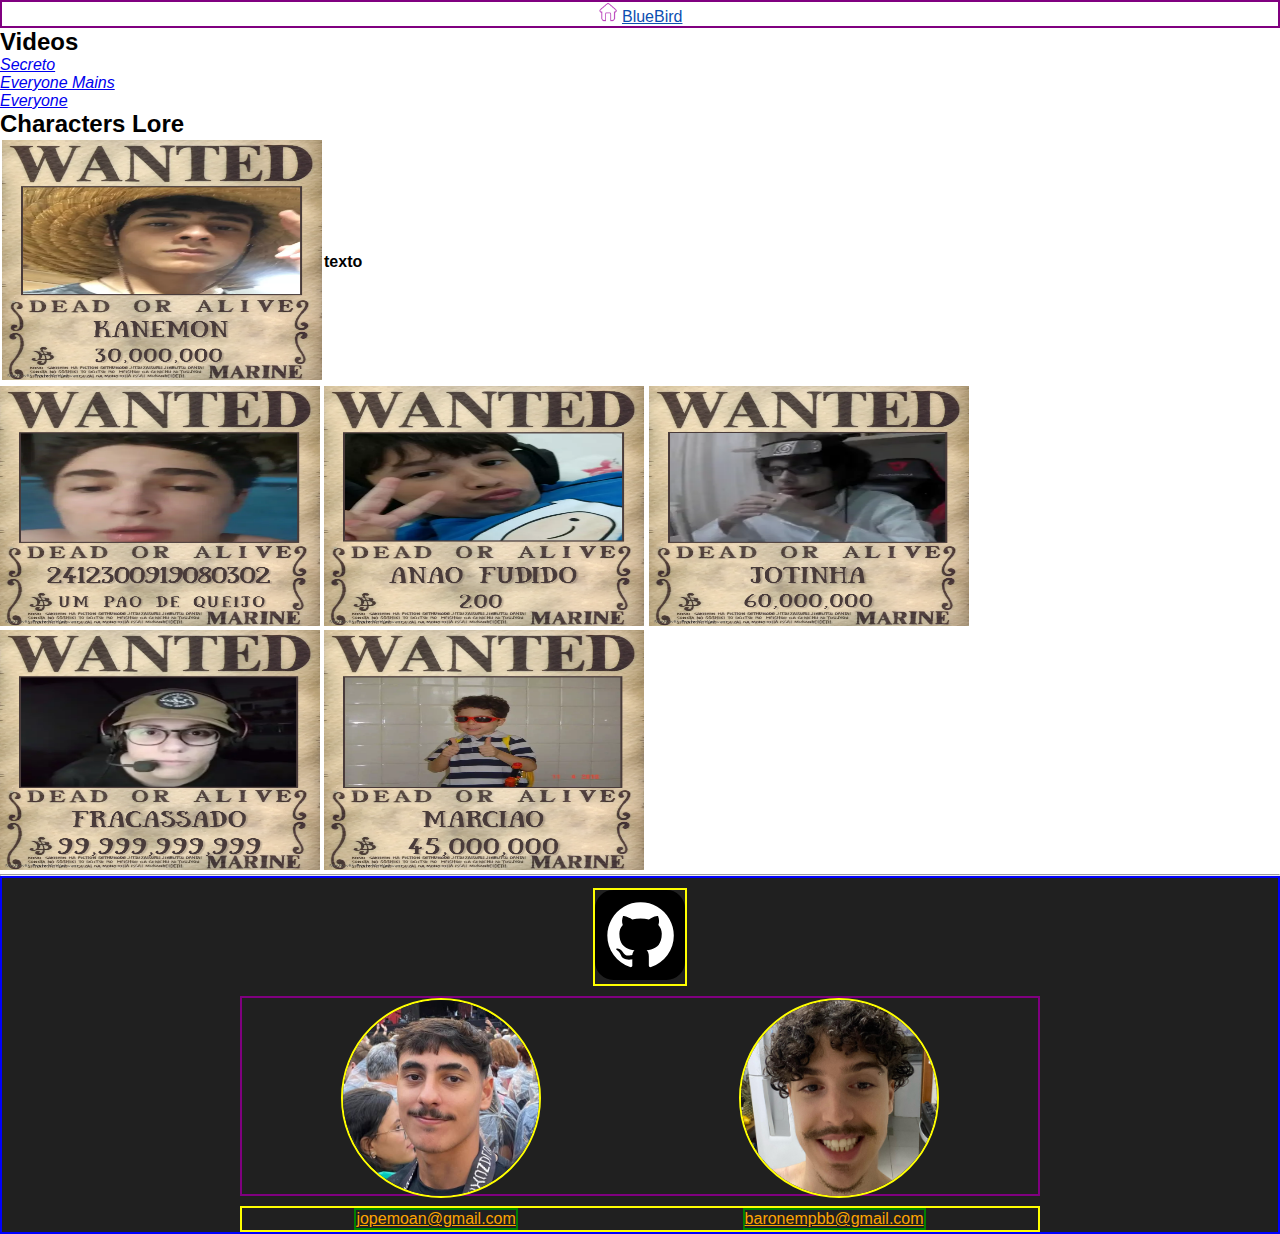
<file: index.html>
<!DOCTYPE html>
<html>
    <head>
        <meta charset="utf-8"> <!--Type of unicode used by all the websites(convert computer language to human)-->
        <meta name="viewport" contet="width=devide-width, initial-scale=1"> <!--Width enable that the website can display properly in all devices(computers, tablets, phones) and initial scale set the zoom of the website-->
        <link rel="stylesheet" href="./css/index.css">
        <title>Everyone's Site</title>
        
    </head>
    <header>
        <nav id="nav_navigationWrapper">
            <div id="div_navigationbar">
                <a  id="a_homeImage" href="index.html"><img class="img_home" src="media/home.png" alt="Home Navigation Bar Image"></a>
                <a id="a_bluebird" href="./bluebird/login.html">BlueBird</a>
            </div>
        </nav>
    </header>

    <body>
        <div id="videos">
            <h2>Videos</h2>
            <nav>
                <ul>
                    <li><a href="https://youtu.be/ypnxAZTP6ho" target="_blank"><em>Secreto</em></a></li>
                    <li><a href="media/everyone mains.mp4" target="_blank"><em>Everyone Mains</em></a></li>
                    <li><a href="https://drive.google.com/file/d/18w_DKvdcmHL00BzI2vD4IwL2mG729yWQ/view?usp=sharing" target="_blank"><em>Everyone</em></a></li>
                </ul>
            </nav>
        </div>

        <div id="lore">
            <h2>Characters Lore</h2>
            <table>
             <th><a href="./tuts.html"><img src="media/tuts.png" width="320" height="240" /></a></th>
             <th>texto</th>
            </table>
            <img class="image" src="media/mateus.png" width="320" height="240" alt="Cartaz meme procurado One Piece Mateus" />
            <img class="image" src="media/tuco.png" width="320" height="240" alt="Cartaz meme procurado One Piece Tuco" />
            <img class="image" src="media/jota.png" width="320" height="240" alt="Cartaz meme procurado One Piece Jota" />
            <img class="image" src="media/henrique.png" width="320" height="240" alt="Cartaz meme procurado One Piece Henrique" />
            <img class="image" src="media/marcio.png" width="320" height="240" alt="Cartaz meme procurado One Piece Marcio" />
            <!--<img src="" width="320" height="240" /> -->
            <hr> <!--Horizontal Line-->
            <!--Can try images proportions with "http://via.placeholder.com/widthxheight" -->
        </div>
    </body>

    <footer>
        
        <div id="div_ContainerGithubIcon">
            <img id="img_GithubIcon" src="./media/github-svgrepo-com.svg" alt="Imagem de Perfil do João">
            <!-- <img id="img_ArrowPointingDown" src="./media/giphy-arrow-pointing-down.gif"> -->
        </div>

        <div id="div_ContainerGithubInformationWrapper">
            <a href="https://github.com/JoaoAntunes7" target="_blank">
                <div class="div_ContainerIcons" id="div_ContainerJohn">
                    <img id="img_JohnsIcon" src="./media/joao-icon-1.jpg"> 
                </div>
            </a>

            <a href="https://github.com/baronemarbles" target="_blank">
                <div class="div_ContainerIcons" id="div_ContainerMarcio">
                    <img id="img_MarciosIcon" src="./media/2.jpg" alt="Imagem de perfil do Marcio">
                </div>
            </a>
        </div>
        
        <div id="span_ContainerContactMail"><a class="a_Mailto" id="a_MailtoJohn" href="mailto:jopemoan@gmail.com">jopemoan@gmail.com</a><a class="a_Mailto" id="a_MailtoMarcio" href="mailto:baronempbb@gmail.com">baronempbb@gmail.com</a></div>
    </footer>
    

</html>
</file>
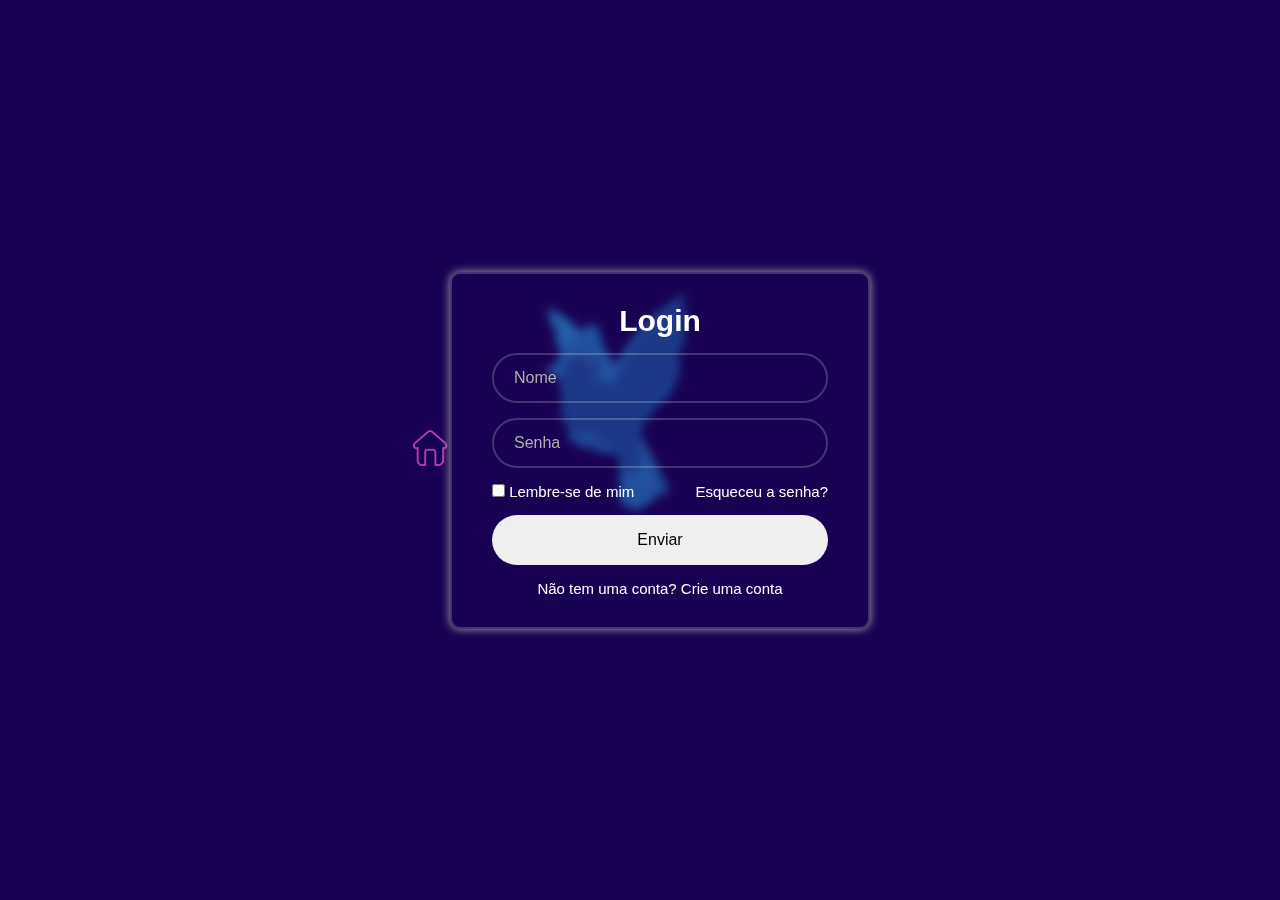
<file: bluebirdLogin.html>
<!DOCTYPE html>
<html>
    <head>
        <meta charset="utf-8"> <!--Type of unicode used by all the websites(convert computer language to human)-->
        <meta name="viewport" contet="width=devide-width, initial-scale=1"> <!--Width enable that the website can display properly in all devices(computers, tablets, phones) and initial scale set the zoom of the website-->
        <link rel="stylesheet" href="./css/login.css">
        <title>BlueBird</title>
    </head>
    
    
    <header>
        <nav id="nav_navigationWrapper">
            <div id="div_navigationbar">
                <a href="index.html"><img class="img_home" src="media/home.png" alt="Home Navigation Bar Image"></a>
            </div>
        </nav>
    </header>

    <body>
        <form class="form_loginWrapper" action="./bluebirdHome.html" method="POST">
            <h1>Login</h1>
       
            <section class="sec_input-box">
                <input type="text" pattern="[a-zA-Z]{4,15}" placeholder="Nome" required> <!--Name without numbers or especial characters and range between 4 to 15 characters-->
            </section>
         
            <section class="sec_input-box">
                <input type="password" minlength="8" maxlength="15" placeholder="Senha" required> <!--Password range: 8-15-->
            </section>  
            <section class="sec_remember-me">
                <label><input type="checkbox"> Lembre-se de mim</label>
                <a class="a_link" href="./bluebirdPasswordForgot.html">Esqueceu a senha?</a>
            </section>
     
            <section class="sec_submitButton">
                <input type="submit" value="Enviar">
            </section>

            <section class="sec_register">
                <p>Não tem uma conta? <a class="a_link" href="./bluebirdRegister.html">Crie uma conta</a></p>
            </section>
        </form>
    </body>


</html>
</file>
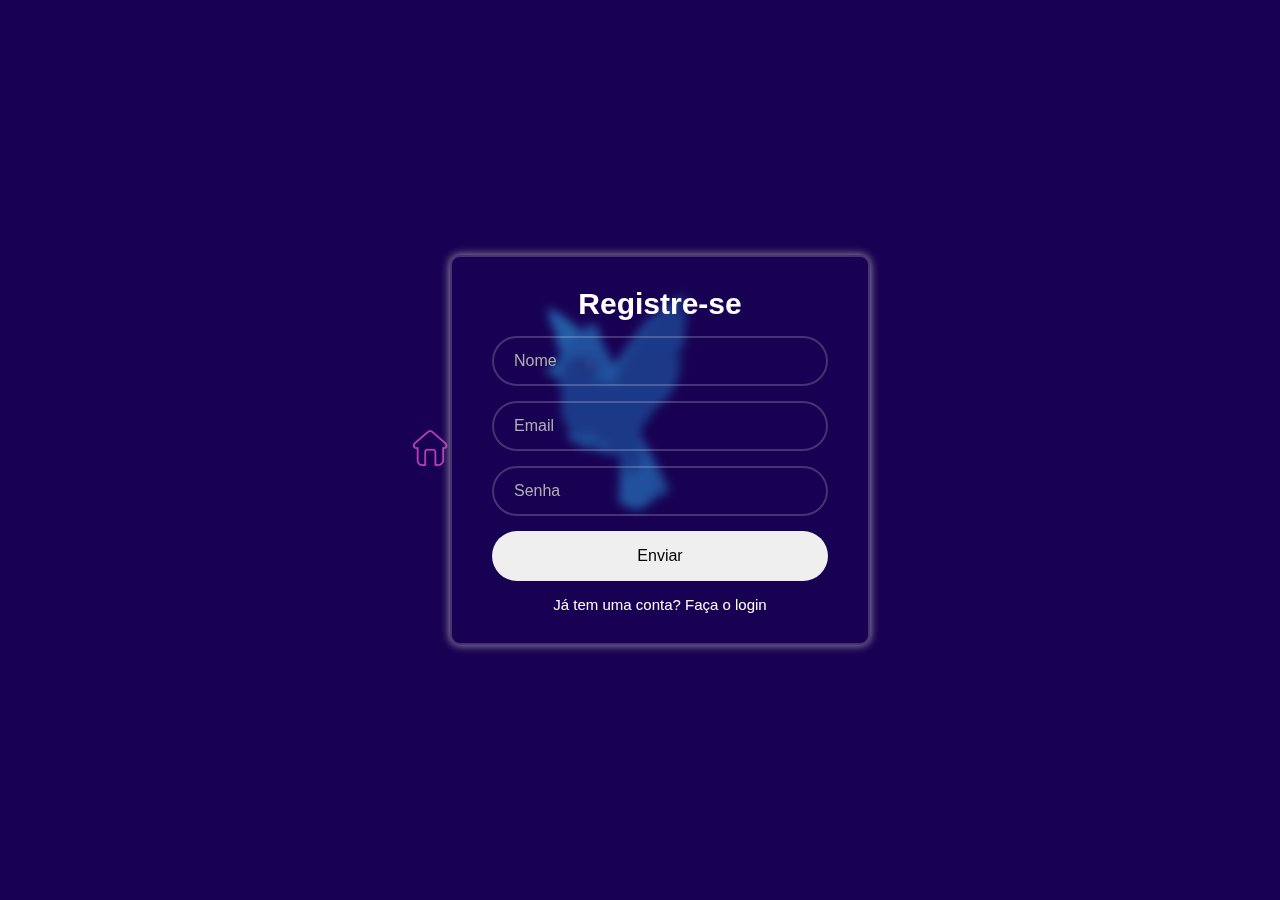
<file: bluebirdRegister.html>
<!DOCTYPE html>
<html>
    <head>
        <meta charset="utf-8"> <!--Type of unicode used by all the websites(convert computer language to human)-->
        <meta name="viewport" contet="width=devide-width, initial-scale=1"> <!--Width enable that the website can display properly in all devices(computers, tablets, phones) and initial scale set the zoom of the website-->
        <link rel="stylesheet" href="./css/login.css">
        <title>BlueBird</title>
    </head>
    
    
    <header>
        <nav id="nav_navigationWrapper">
            <div id="div_navigationbar">
                <a href="index.html"><img class="img_home" src="media/home.png" alt="Home Navigation Bar Image"></a>
            </div>
        </nav>
    </header>

    <body>
        <form class="form_loginWrapper" action="./bluebirdAccountCreated.html" method="POST">
            <h1>Registre-se</h1>
       
            <section class="sec_input-box">
                <input type="text" pattern="[a-zA-Z]{4,15}" placeholder="Nome" required> <!--Name without numbers or especial characters and range between 4 to 15 characters-->
            </section>

            <section class="sec_input-box">
                <input type="text" minlength="13" maxlength="25" placeholder="Email" required> <!--Email--> 
            </section>
         
            <section class="sec_input-box">
                <input type="password" minlength="8" maxlength="15" placeholder="Senha" required> <!--Password range: 8-15-->
            </section>  
            
            <section class="sec_submitButton">
                <input type="submit" value="Enviar">
            </section>

            <section class="sec_register">
                <p>Já tem uma conta? <a class="a_link" href="./bluebirdLogin.html">Faça o login</a></p>
            </section>
        </form>
    </body>


</html>
</file>
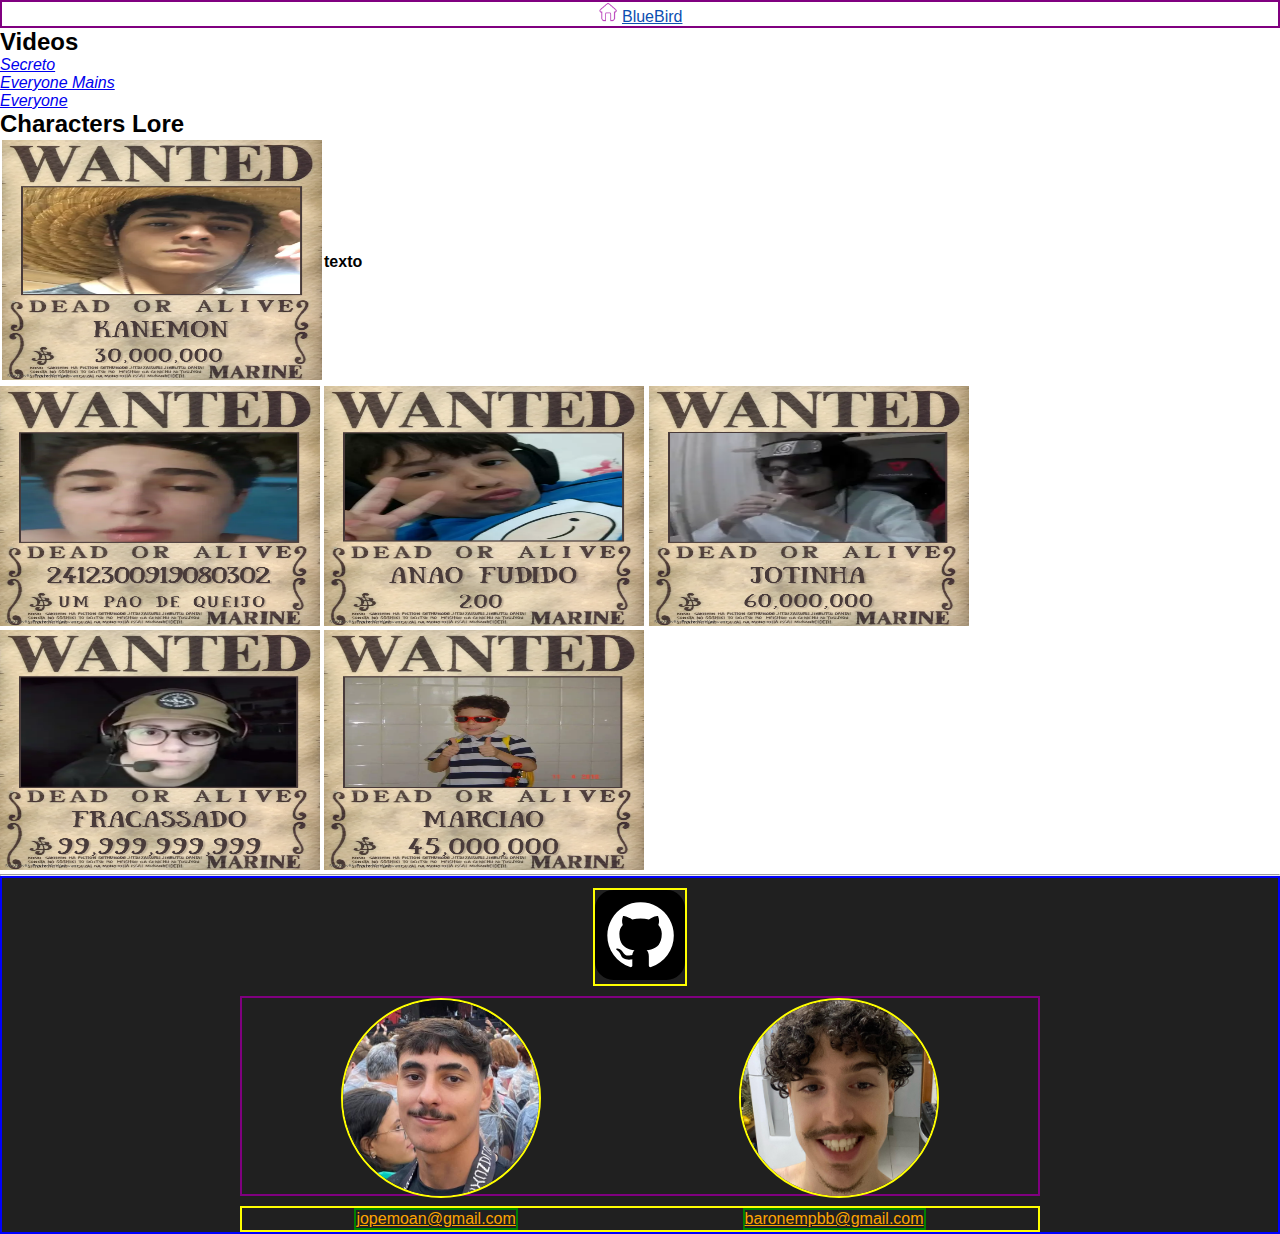
<file: home.html>
<!DOCTYPE html>
<html>
    <head>
        <meta charset="utf-8"> <!--Type of unicode used by all the websites(convert computer language to human)-->
        <meta name="viewport" contet="width=devide-width, initial-scale=1"> <!--Width enable that the website can display properly in all devices(computers, tablets, phones) and initial scale set the zoom of the website-->
        <link rel="stylesheet" href="./css/index.css">
        <title>Everyone's Site</title>
        
    </head>
    <header>
        <nav id="nav_navigationWrapper">
            <div id="div_navigationbar">
                <a  id="a_homeImage" href="home.html"><img class="img_home" src="media/home.png" alt="Home Navigation Bar Image"></a>
                <a id="a_bluebird" href="./bluebird/login.html">BlueBird</a>
            </div>
        </nav>
    </header>

    <body>
        <div id="videos">
            <h2>Videos</h2>
            <nav>
                <ul>
                    <li><a href="https://youtu.be/ypnxAZTP6ho" target="_blank"><em>Secreto</em></a></li>
                    <li><a href="media/everyone mains.mp4" target="_blank"><em>Everyone Mains</em></a></li>
                    <li><a href="https://drive.google.com/file/d/18w_DKvdcmHL00BzI2vD4IwL2mG729yWQ/view?usp=sharing" target="_blank"><em>Everyone</em></a></li>
                </ul>
            </nav>
        </div>

        <div id="lore">
            <h2>Characters Lore</h2>
            <table>
             <th><a href="./tuts.html"><img src="media/tuts.png" width="320" height="240" /></a></th>
             <th>texto</th>
            </table>
            <img class="image" src="media/mateus.png" width="320" height="240" alt="Cartaz meme procurado One Piece Mateus" />
            <img class="image" src="media/tuco.png" width="320" height="240" alt="Cartaz meme procurado One Piece Tuco" />
            <img class="image" src="media/jota.png" width="320" height="240" alt="Cartaz meme procurado One Piece Jota" />
            <img class="image" src="media/henrique.png" width="320" height="240" alt="Cartaz meme procurado One Piece Henrique" />
            <img class="image" src="media/marcio.png" width="320" height="240" alt="Cartaz meme procurado One Piece Marcio" />
            <!--<img src="" width="320" height="240" /> -->
            <hr> <!--Horizontal Line-->
            <!--Can try images proportions with "http://via.placeholder.com/widthxheight" -->
        </div>
    </body>

    <footer>
        
        <div id="div_ContainerGithubIcon">
            <img id="img_GithubIcon" src="./media/github-svgrepo-com.svg" alt="Imagem de Perfil do João">
            <!-- <img id="img_ArrowPointingDown" src="./media/giphy-arrow-pointing-down.gif"> -->
        </div>

        <div id="div_ContainerGithubInformationWrapper">
            <a href="https://github.com/JoaoAntunes7" target="_blank">
                <div class="div_ContainerIcons" id="div_ContainerJohn">
                    <img id="img_JohnsIcon" src="./media/joao-icon-1.jpg"> 
                </div>
            </a>

            <a href="https://github.com/baronemarbles" target="_blank">
                <div class="div_ContainerIcons" id="div_ContainerMarcio">
                    <img id="img_MarciosIcon" src="./media/2.jpg" alt="Imagem de perfil do Marcio">
                </div>
            </a>
        </div>
        
        <div id="span_ContainerContactMail"><a class="a_Mailto" id="a_MailtoJohn" href="mailto:jopemoan@gmail.com">jopemoan@gmail.com</a><a class="a_Mailto" id="a_MailtoMarcio" href="mailto:baronempbb@gmail.com">baronempbb@gmail.com</a></div>
    </footer>
    

</html>
</file>
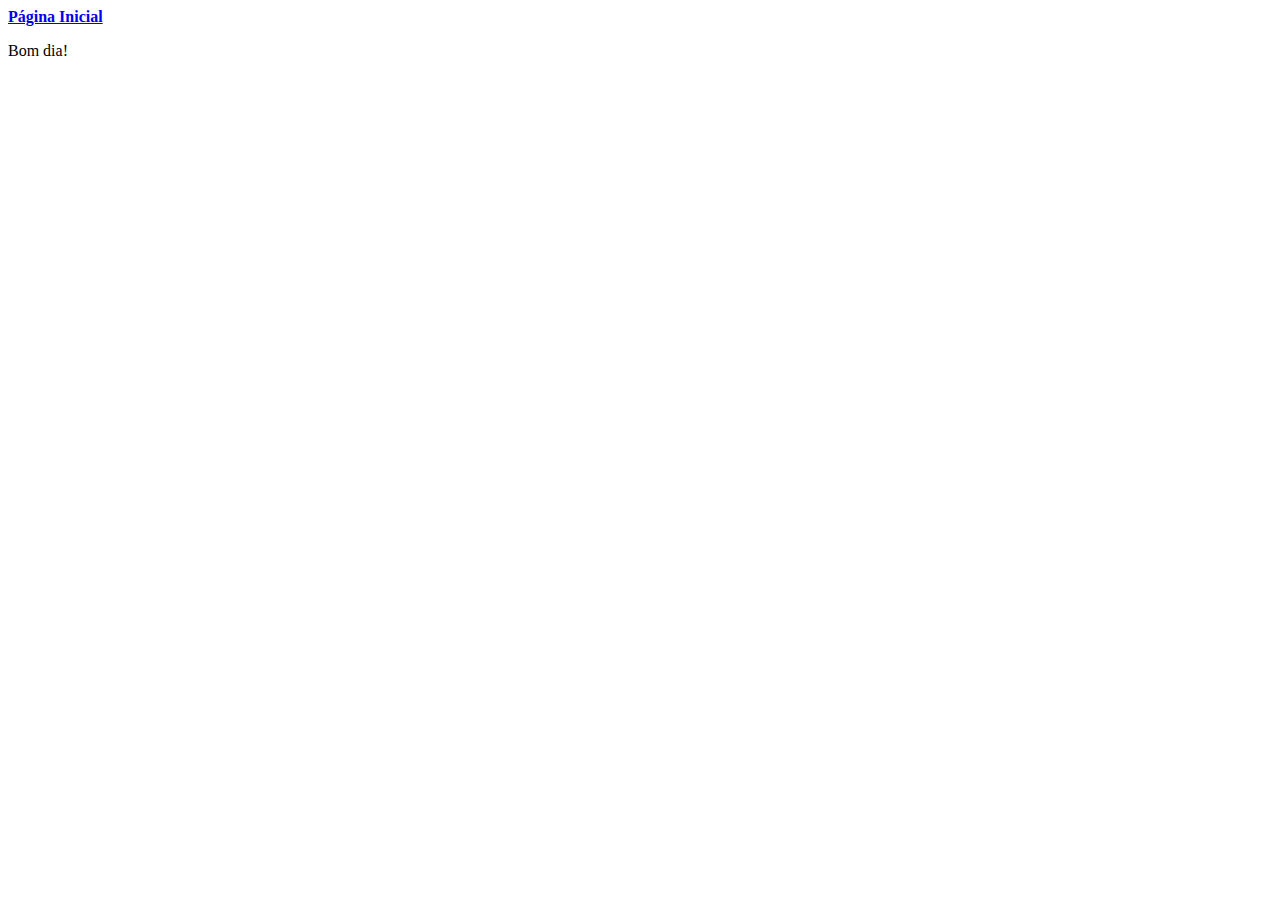
<file: tuts.html>
<!DOCTYPE html>
<html>
    <head>
        <meta charset="utf-8"> <!--Type of unicode used by all the websites(convert computer language to human)-->
        <meta name="viewport" contet="width=devide-width, initial-scale=1"> <!--Width enable that the website can display properly in all devices(computers, tablets, phones) and initial scale set the zoom of the website-->
        <title>Tuts Lore</title>
    </head>
    <body>
        <nav>
            <a href="./index.html"><strong>Página Inicial</strong></a> 
        </nav>
        <p>Bom dia!</p>
    </body>

</html>
</file>
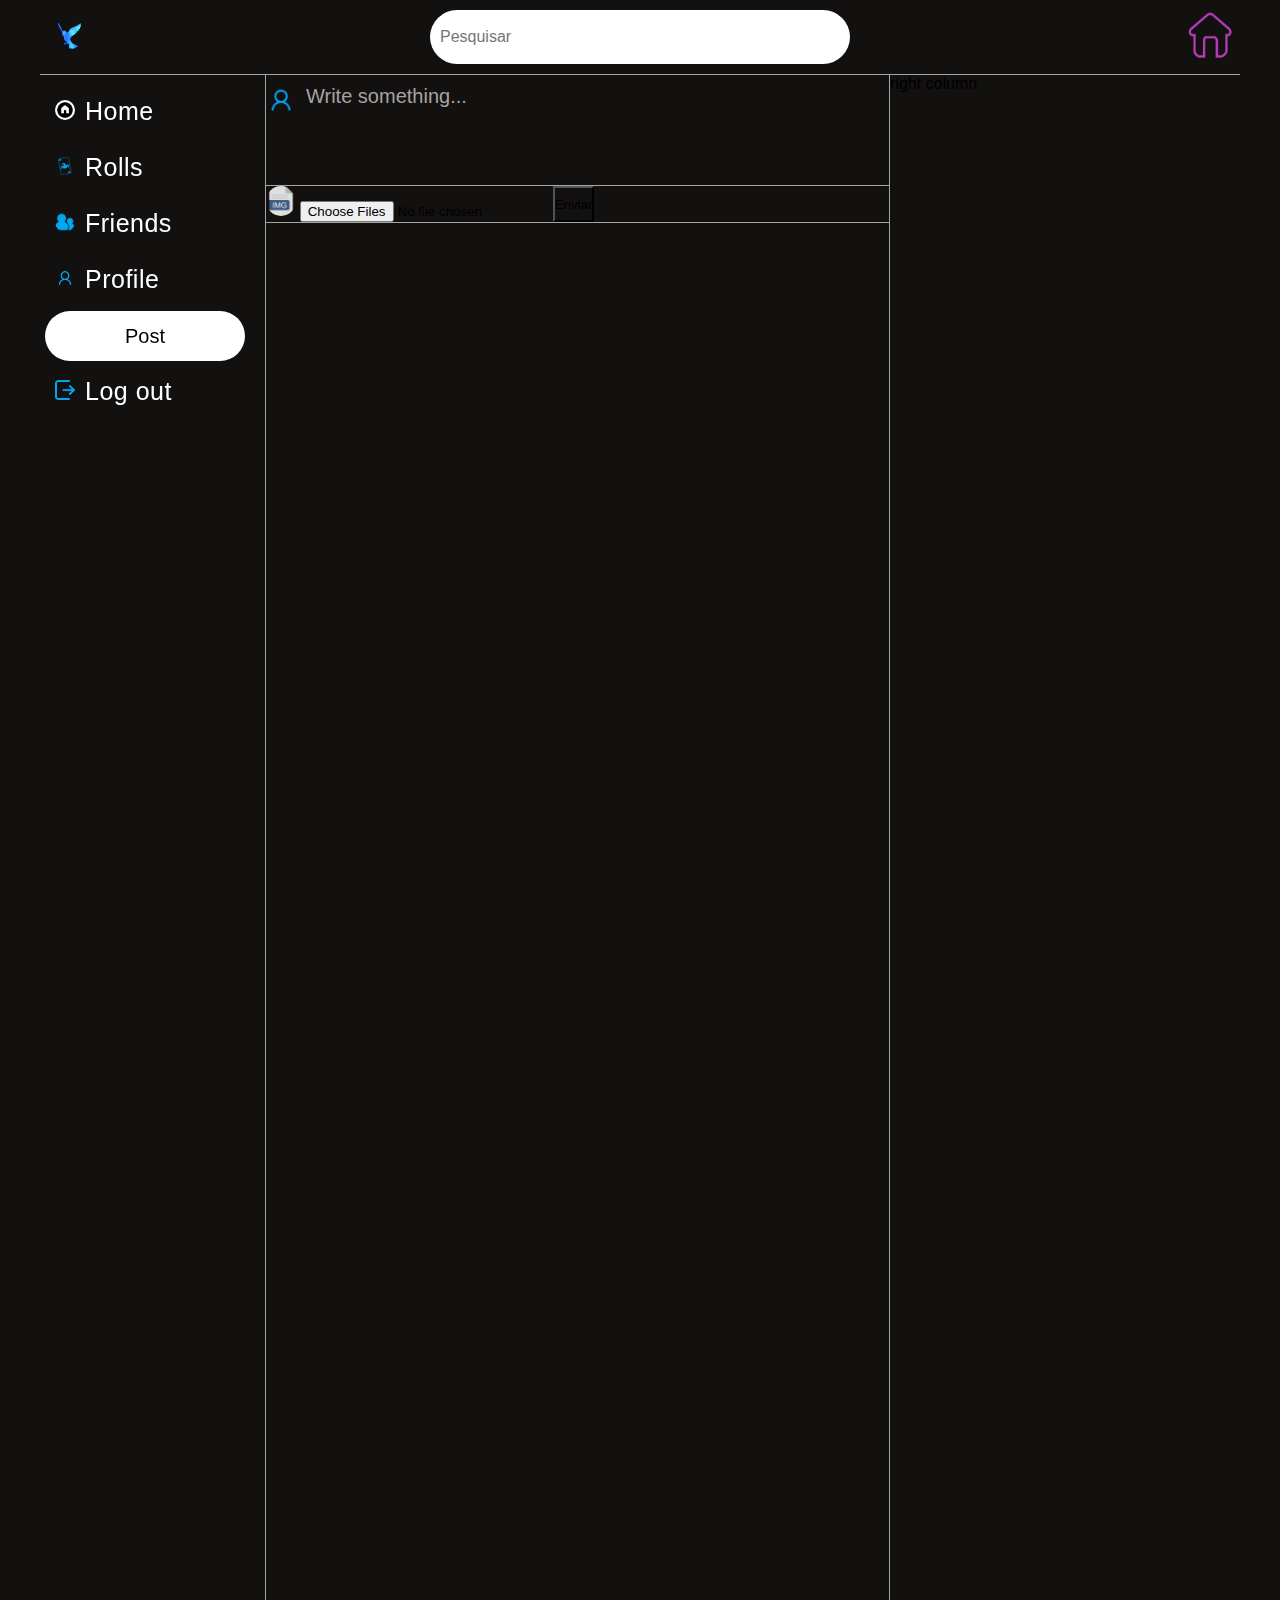
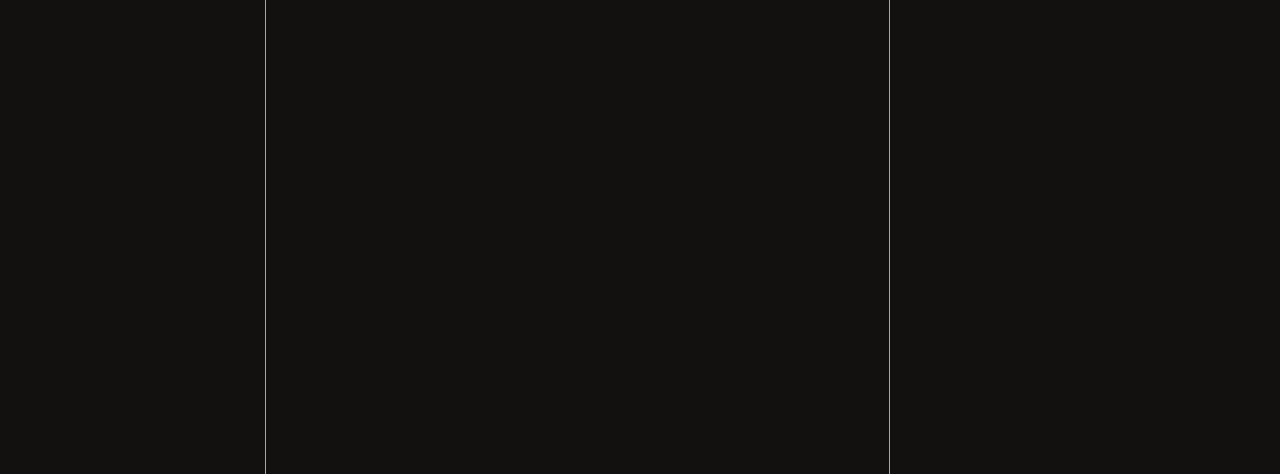
<file: bluebird/home.html>
<!DOCTYPE html>
<html>
    <head>
        <meta charset="utf-8"> <!--Type of unicode used by all the websites(convert computer language to human)-->
        <meta name="viewport" contet="width=devide-width, initial-scale=1"> <!--Width enable that the website can display properly in all devices(computers, tablets, phones) and initial scale set the zoom of the website-->
        <link rel="stylesheet" href="../css/home.css">
        <title>BlueBird - Home</title>
    </head>

    <header>
        <nav id="nav_navigationWrapper">
            <a href="./home.html"><img id="img_bluebirdLogo" src="../media/bluebird-home-logo2.png" alt="BlueBird Logo"></a>
            <div id="div_searchbarWrapper">
                <input type="text" placeholder="Pesquisar">
            </div>
            <a href="../index.html"><img class="img_notRounded" id="img_home" src="../media/home.png" alt="Home Navigation Bar Image"></a>
        </nav>
    </header>

    <body>
        <div id="div_mainWrapper">
            <ul class="ul_verticalbarWrapper"> <!--Vertical bar options-->
                <li><a class="a_verticalbarLink a_verticalbarOnpage" href="./home.html"><img class="img_verticalbarImages" src="../media/bluebird-home-logo.png" alt="BlueBird Home Logo Image"> Home</a></li> 
                <li><a class="a_verticalbarLink" href="./rolls.html"><img class="img_verticalbarImages" src="../media/cards-logo2.png" alt="Rolls Logo Image"> Rolls</a></li> 
                <li><a class="a_verticalbarLink" href="./friends.html"><img class="img_verticalbarImages" src="../media/friends2.png" alt="Friends Logo Image"> Friends</a></li>
                <li><a class="a_verticalbarLink" href="./profile.html"><img class="img_verticalbarImages" src="../media/user2.png" alt="User Profile Image"> Profile</a></li>
                <li><button>Post</button></li> <!--Pops up a textarea on the screen-->
                <li><a class="a_verticalbarLink" href="./login.html"><img class="img_verticalbarImages img_notRounded" src="../media/log-out-logo2.png" alt="User Profile Image"> Log out</a></li>
            </ul>

            <form class="form_textbox" action="" method="GET"> <!--Share a textbox in home page-->
                <div id="div_textarea">
                    <img class="img_textareaUserImage" src="../media/user2.png" alt="User Profile Image">
                    <textarea placeholder="Write something..."></textarea>
                </div>  
                <ul class="ul_horizontalbarWrapper">
                    <button id="btn_imgUpload">
                        <label for="input_imgUpload"><img class="img_textareaUserImage" src="../media/image-logo.png"></label>
                        <input id="input_imgUpload" accept="image/jpeg,image/png,image/webp,image/gif,video/mp4,video/quicktime" multiple type="file">
                    </button>
                    <button>Enviar</button>
                </ul>
            </form>

            <div class="div_rightColumn">
                <p>right column</p>
            </div>
        </div>
    </body>

    



</html>
</file>
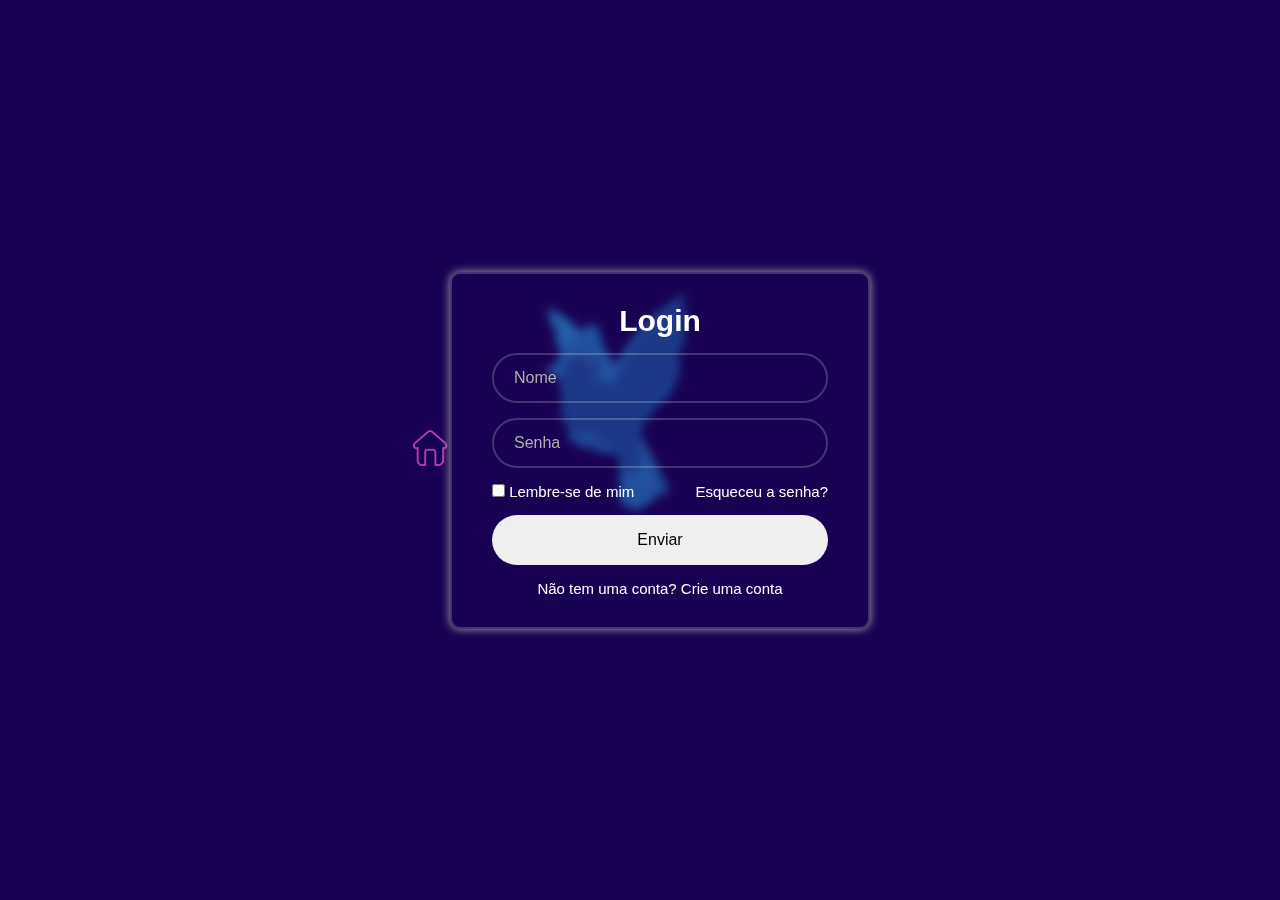
<file: bluebird/login.html>
<!DOCTYPE html>
<html>
    <head>
        <meta charset="utf-8"> <!--Type of unicode used by all the websites(convert computer language to human)-->
        <meta name="viewport" contet="width=devide-width, initial-scale=1"> <!--Width enable that the website can display properly in all devices(computers, tablets, phones) and initial scale set the zoom of the website-->
        <link rel="stylesheet" href="../css/login.css">
        <title>BlueBird - Login</title>
    </head>
    
    
    <header>
        <nav id="nav_navigationWrapper">
            <div id="div_navigationbar">
                <a href="../index.html"><img class="img_home" src="../media/home.png" alt="Home Navigation Bar Image"></a>
            </div>
        </nav>
    </header>

    <body>
        <form class="form_loginWrapper" action="./home.html" method="POST">
            <h1>Login</h1>
       
            <section class="sec_input-box">
                <input type="text" pattern="[a-zA-Z]{4,15}" placeholder="Nome" required> <!--Name without numbers or especial characters and range between 4 to 15 characters-->
            </section>
         
            <section class="sec_input-box">
                <input type="password" minlength="8" maxlength="15" placeholder="Senha" required> <!--Password range: 8-15-->
            </section>  
            <section class="sec_remember-me">
                <label><input type="checkbox"> Lembre-se de mim</label>
                <a class="a_link" href="./password.html">Esqueceu a senha?</a>
            </section>
     
            <section class="sec_submitButton">
                <input type="submit" value="Enviar">
            </section>

            <section class="sec_register">
                <p>Não tem uma conta? <a class="a_link" href="./register.html">Crie uma conta</a></p>
            </section>
        </form>
    </body>


</html>
</file>
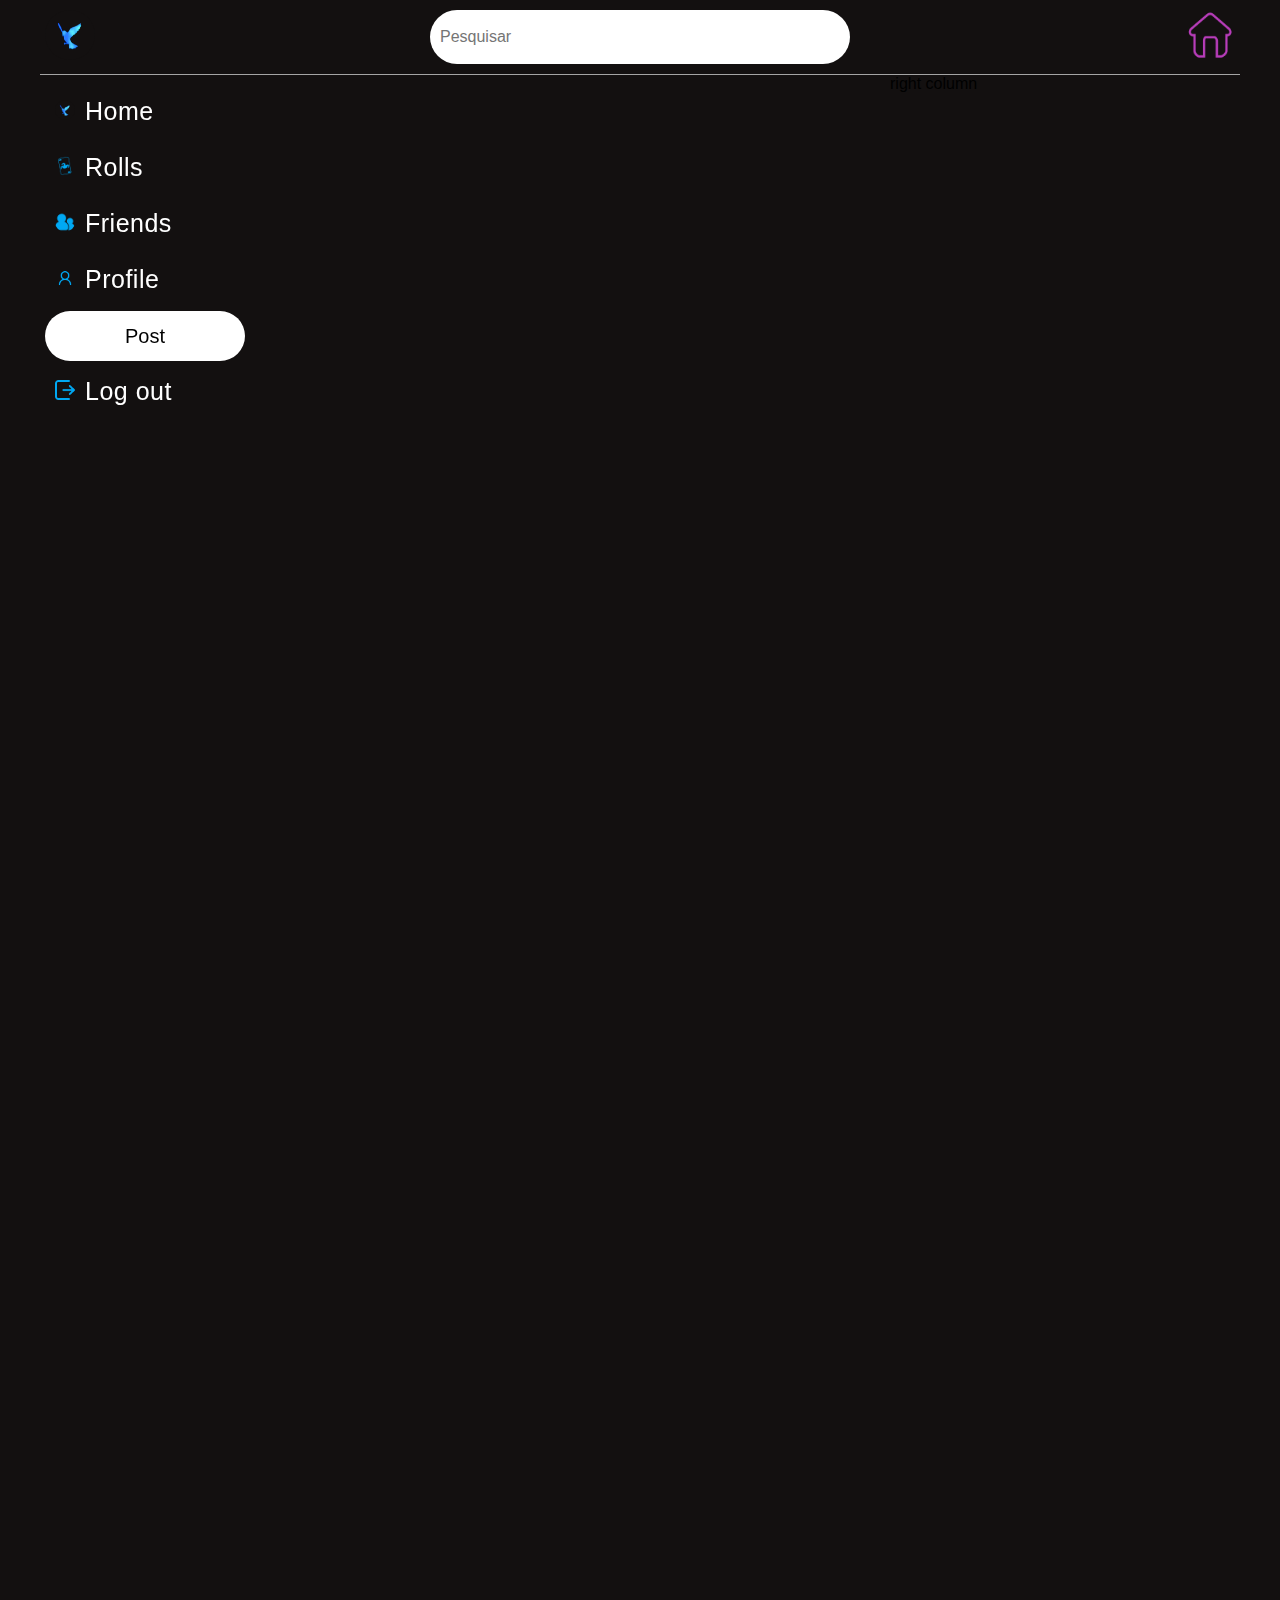
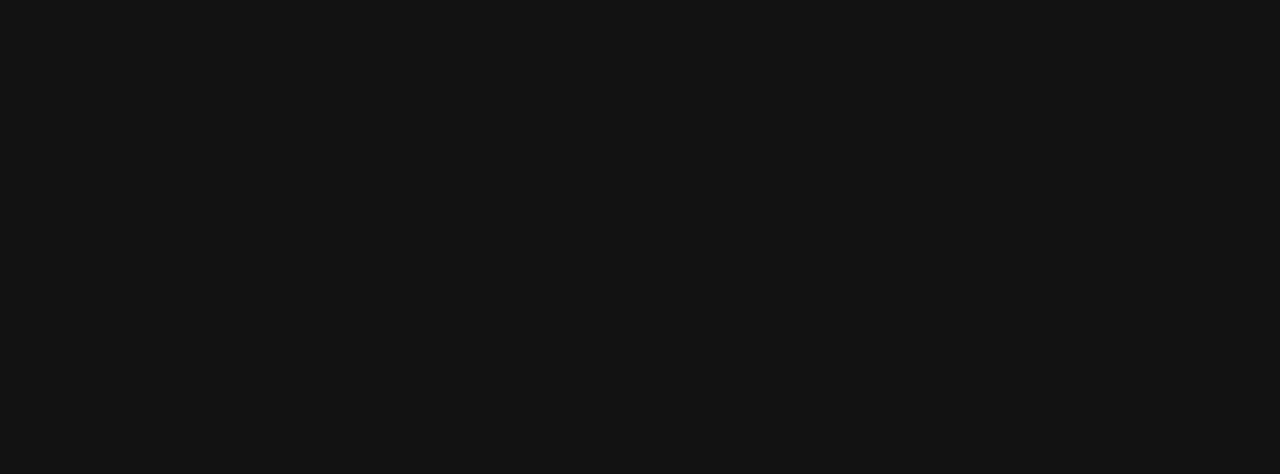
<file: bluebird/profile.html>
<!DOCTYPE html>
<html>
    <head>
        <meta charset="utf-8"> <!--Type of unicode used by all the websites(convert computer language to human)-->
        <meta name="viewport" contet="width=devide-width, initial-scale=1"> <!--Width enable that the website can display properly in all devices(computers, tablets, phones) and initial scale set the zoom of the website-->
        <link rel="stylesheet" href="../css/home.css">
        <title>BlueBird - Home</title>
    </head>

    <header>
        <nav id="nav_navigationWrapper">
            <a href="./home.html"><img id="img_bluebirdLogo" src="../media/bluebird-home-logo2.png" alt="BlueBird Logo"></a>
            <div id="div_searchbarWrapper">
                <input type="text" placeholder="Pesquisar">
            </div>
            <a href="../index.html"><img class="img_notRounded" id="img_home" src="../media/home.png" alt="Home Navigation Bar Image"></a>
        </nav>
    </header>

    <body>
        <div id="div_mainWrapper">
            <ul class="ul_verticalbarWrapper"> <!--Vertical bar options-->
                <li><a class="a_verticalbarLink" href="./home.html"><img class="img_verticalbarImages" src="../media/bluebird-home-logo2.png" alt="BlueBird Home Logo Image"> Home</a></li> 
                <li><a class="a_verticalbarLink" href="#"><img class="img_verticalbarImages" src="../media/cards-logo2.png" alt="Rolls Logo Image"> Rolls</a></li> 
                <li><a class="a_verticalbarLink" href="#"><img class="img_verticalbarImages" src="../media/friends2.png" alt="Friends Logo Image"> Friends</a></li>
                <li><a class="a_verticalbarLink a_verticalbarOnpage" href="./profile.html"><img class="img_verticalbarImages" src="../media/user2.png" alt="User Profile Image"> Profile</a></li>
                <li><button>Post</button></li> <!--Pops up a textarea on the screen-->
                <li><a class="a_verticalbarLink" href="./login.html"><img class="img_verticalbarImages img_notRounded" src="../media/log-out-logo2.png" alt="User Profile Image"> Log out</a></li>
            </ul>

            <div class="div_rightColumn">
                <p>right column</p>
            </div>
        </div>
    </body>

    



</html>
</file>
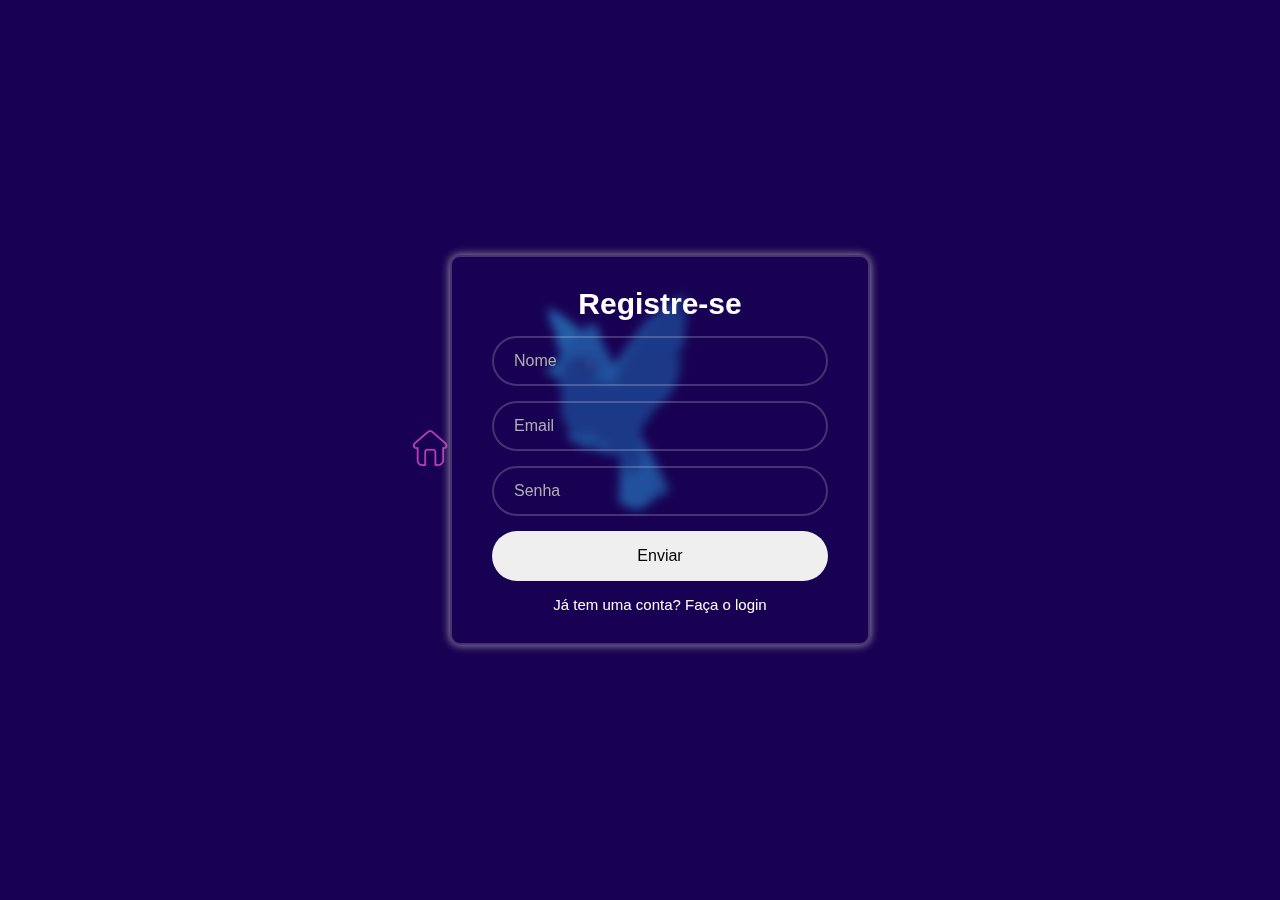
<file: bluebird/register.html>
<!DOCTYPE html>
<html>
    <head>
        <meta charset="utf-8"> <!--Type of unicode used by all the websites(convert computer language to human)-->
        <meta name="viewport" contet="width=devide-width, initial-scale=1"> <!--Width enable that the website can display properly in all devices(computers, tablets, phones) and initial scale set the zoom of the website-->
        <link rel="stylesheet" href="../css/login.css">
        <title>BlueBird</title>
    </head>
    
    
    <header>
        <nav id="nav_navigationWrapper">
            <div id="div_navigationbar">
                <a href="../index.html"><img class="img_home" src="../media/home.png" alt="Home Navigation Bar Image"></a>
            </div>
        </nav>
    </header>

    <body>
        <form class="form_loginWrapper" action="./created.html" method="POST">
            <h1>Registre-se</h1>
       
            <section class="sec_input-box">
                <input type="text" pattern="[a-zA-Z]{4,15}" placeholder="Nome" required> <!--Name without numbers or especial characters and range between 4 to 15 characters-->
            </section>

            <section class="sec_input-box">
                <input type="text" minlength="13" maxlength="25" placeholder="Email" required> <!--Email--> 
            </section>
         
            <section class="sec_input-box">
                <input type="password" minlength="8" maxlength="15" placeholder="Senha" required> <!--Password range: 8-15-->
            </section>  
            
            <section class="sec_submitButton">
                <input type="submit" value="Enviar">
            </section>

            <section class="sec_register">
                <p>Já tem uma conta? <a class="a_link" href="./login.html">Faça o login</a></p>
            </section>
        </form>
    </body>


</html>
</file>
<file: css/index.css>
:root{
  --bg_black: #202020;
}

*{
  padding:0;
  margin: 0;
  box-sizing: border-box;
  font-family: Helvetica, sans-serif;
}



/*Footer config*/

footer{
  background-color: var(--bg_black);
  align-content: center;
  justify-items: center;
  border: 2px solid blue; 
}

#div_ContainerGithubIcon{
/*Coloquei 90px e flex para manter a posição do icone do github, mas que ainda alinhe com a seta, a seta não fica centralizada no meio, daí por isso*/
  /* display: flex;
  flex-direction: row; */
  border: 2px solid yellow;
  height: fit-content;
  width: fit-content; 
  margin-top: 10px;
  margin-bottom: 10px;

}

#img_GithubIcon{
  height: 100%;
  width: 100%;
  max-height: 90px;
  max-width: 90px;
}


/* Arrow Gif */
#img_ArrowPointingDown{
  height: 90px;
  width: 90px;
}


/* Spliting the icons */
#div_ContainerGithubInformationWrapper{
  display: flex;
  flex-direction: row;
  justify-content: space-around;
  height: 200px;
  width: 800px;
  border: 2px solid purple;
}

.div_ContainerIcons{
  height: 200px;
  width: 200px;
  border-radius: 100%;
  transition: transform 1s;
  border: 2px solid yellow;
  overflow:hidden;
  position: relative;
}

#div_ContainerMarcio:hover{
  box-shadow: 0 0 30px rgba(52, 255, 238, 0.8);
}

.div_ContainerIcons:hover{
  transform: translateY(-2px);
  box-shadow: 0 0 30px rgba(173, 32, 255, 0.8);
  cursor: pointer;
}


/* Ajusting image position */
#img_JohnsIcon{
  scale: 40%;
  transform: translate(-119%,-115%);
  position: absolute;
}

#img_MarciosIcon{
  scale: 10%;
  transform: translate(-460%,-475%);
  position: absolute;
}


/* Spliting "'MailTo'"s and configurating 'a' atributte for this class*/
#span_ContainerContactMail{
  margin-top: 10px;
  display: flex;
  justify-content: space-around;
  width: 800px;
  border: 2px solid yellow;
}

.a_Mailto{
  border: 2px solid green;
  color: orange;
  font-family: 'Franklin Gothic Medium', 'Arial Narrow', Arial, sans-serif;
}

.a_Mailto:hover{
  color: rgb(62, 255, 55);
  box-shadow: 0 0px 10px rgba(0,0,0,.4);
}


/* Navigation Bar Config */
#nav_navigationWrapper {
  display: flex;
  flex-direction: row;
  justify-content: space-around;
  border:2px solid purple;
}

#div_navigationBar {
  border:2px solid yellow;
}

.img_home {
  height: 20px;
  width: 20px;
}

#a_homeImage:hover {
  box-shadow: rgb(40, 11, 202);
}

#a_bluebird {
  color: rgb(12, 78, 177);
}

#a_bluebird:hover {
  color: rgb(26, 147, 187);
}
</file>
<file: css/login.css>
* {
    margin: 0;
    padding: 0;
    box-sizing: border-box;
    font-family: 'Franklin Gothic Medium', 'Arial Narrow', Arial, sans-serif;
}


/*Navigation Bar*/
#nav_navigationWrapper {
    display: flex;
    flex-direction: column;
    justify-content: space-around;
}

#div_navigationBar {
    border:2px solid yellow;
}
  
.img_home {
    height: 40px;
    width: 40px;
}
  
#a_homeImage:hover {
    box-shadow: rgb(40, 11, 202);
}


/*Body Config*/
body {
    display: flex;
    justify-content: center;
    align-items: center;
    min-height: 100vh;
    background-image: url('../media/bluebird.jpg');
    background-size: cover;
    background-position: center;
}
 

/*Form login*/
.form_loginWrapper {
    width: 420px;
    background: transparent;
    backdrop-filter: blur(5px);
    color: white;
    border-radius: 10px;
    box-shadow: 0 0 10px rgb(165, 165, 165);
    padding: 30px 40px;
    border: 2px solid rgb(255, 255, 255, .2);
}

.form_loginWrapper h1 {
    font-size: 30px;
    text-align: center;
    font-weight: 600;
}

.sec_input-box {
    width: 100%;
    height: 50px;
    margin: 15px 0;
}

.sec_input-box input {
    width: 100%;
    height: 100%;
    background: transparent;
    outline: none;
    border: 2px solid rgb(255, 255, 255, .2);
    border-radius: 40px;
    color: white;
    font-size: 16px;
    padding: 20px;
}

.sec_input-box input:hover{
    box-shadow: 0 0 10px rgb(165, 165, 165);
}

.sec_input-box input::placeholder {
    color: rgb(175, 175, 175);
}

.sec_remember-me {
    display: flex;
    justify-content: space-between;
    font-size: 15px;
    margin: 15px 0;
}

.a_link {
    color: white;
    text-decoration: none;
    font: bold;
}

.a_link:hover {
    text-decoration: underline;
    color: rgb(105, 58, 235);
    box-shadow: lightskyblue;
}

.sec_submitButton input {
    width: 100%;
    height: 50px;
    border: none;
    outline: none;
    border-radius: 40px;
    cursor: pointer;
    font-size: 16px;
    color: black;
    font-weight: 400;
}

.sec_register {
    font-size: 15px;
    text-align: center;
    margin-top: 15px;
}
</file>
<file: css/home.css>
* {
    padding: 0;
    margin: 0;
    box-sizing: border-box;
    font-family: 'Franklin Gothic Medium', 'Arial Narrow', Arial, sans-serif;
}

header {
    /*border: 2px solid yellow;*/
    position: sticky;
    top: 0;
}

body {
    /*border: 2px solid purple; */
    background-color: rgb(19, 16, 16); 
    width: 1200px;
    margin:auto;
}

#nav_navigationWrapper {
    display: flex;
    justify-content: space-between;
   /* border: 2px solid white;*/
    padding: 10px 0;
    border-radius: 40px;
    background-color: rgb(0, 0, 0);
    backdrop-filter: blur(2px);
    background: transparent;
}

#div_searchbarWrapper {
   /* border: 2px solid gray;*/
    width: 420px;
}

#div_searchbarWrapper input {
    width: 100%;
    height: 100%;
    border: none;
    outline: none;
    border-radius: 40px;
    color: black;
    background-color: white;
    font-size: 16px;
    padding: 10px;
}

#img_bluebirdLogo {
    width: 50px;
    height: 50px;
    border-radius: 50px;
    margin-left: 5px;
}

#img_bluebirdLogo:hover {
    border: 2px solid rgb(0, 168, 243);
    box-shadow: 0 0 10px rgb(198, 216, 231);
}

#img_home {
    width: 50px;
    height: 50px;
    border-radius: 50px;
    margin-right: 5px;
}

#div_mainWrapper {
    /*border: 2px solid red;*/
    display: flex;
    justify-content: space-between;
    justify-items: center;
    height: 2000px;
    border-top: 1px solid rgb(165, 165, 165);
}

/*Left Column (vertical bar options)*/
.ul_verticalbarWrapper {
    /*border: 2px solid orange;*/
    width: fit-content;
    height: 400px;
    color:white;
    list-style: none;
    position: sticky;
    top: 84px;
    padding-right: 20px;
}

.ul_verticalbarWrapper li {
    width: 100%;
    padding: 3px 0 3px 5px; /* 10px 0 10px 5px*/
    /*border: 2px solid white; */
}

.ul_verticalbarWrapper li button {
    width: 200px;
    height: 50px;
    border: none;
    background-color: white;
    border-radius: 30px;
    font-size: 20px;
    cursor: pointer;
}

.a_verticalbarLink {
    display: flex;
    align-content: left;
    height: 50px; /*30px*/
    width: fit-content;
    border-radius: 30px;
    text-decoration: none;
    color: white;
    padding: 10px 17px 10px 10px; /*5px 7px 5px 5px*/
    font-size: 25px; /*16px*/
    letter-spacing: 0.5px;
}

.a_verticalbarLink:hover {
    background: transparent;
    background-color: rgb(182, 182, 182);
}

.img_verticalbarImages {
    height: 20px;
    width: 20px;
    border-radius: 50px;
    margin: 3px 10px 0 0;
}

.img_notRounded {
    border-radius: 0px !important;
}


/*Middle Column (textarea and posts)*/
.form_textbox {
    /*border: 2px solid aqua;*/
    border-left: 1px solid rgb(165, 165, 165);
    border-right: 1px solid rgb(165, 165, 165);
    height: 100%;
    width: 100%;
}

#div_textarea {
    display: flex;
    flex-direction: row;
    padding-top: 10px;
    border-bottom: 1px solid rgb(167, 164, 164);
}

#div_textarea textarea {
    outline: none;
    border: none;
    width: 100%;
    font-size: 20px;
    padding-left: 10px;
    background: transparent;
    min-height: 100px;
    resize: none;
    font-family: Arial, Helvetica, sans-serif;
    color: white;
}

#div_textarea textarea::placeholder {
    color: rgb(167, 164, 164);
}

.img_textareaUserImage {
    height: 30px;
    width: 30px;
    border-radius: 50px;
}

.ul_horizontalbarWrapper {
    border-bottom: 1px solid rgb(167, 164, 164);
    height: fit-content;
    width: 100%;
    display: flex;
    flex-direction: row;
}

.ul_horizontalbarWrapper button {
    background-color: transparent;
}

#btn_imgUpload {
    border: none;
    cursor: pointer;
}

#input_imgUpload {
    border:none;
    text-decoration: none;
    cursor: pointer;
}


/*Right Column*/
.div_rightColumn {
  width: fit-content;
  height: 400px;
  /*border: 2px solid orange;*/
}

.div_rightColumn p {
    width: 350px;
}
</file>
